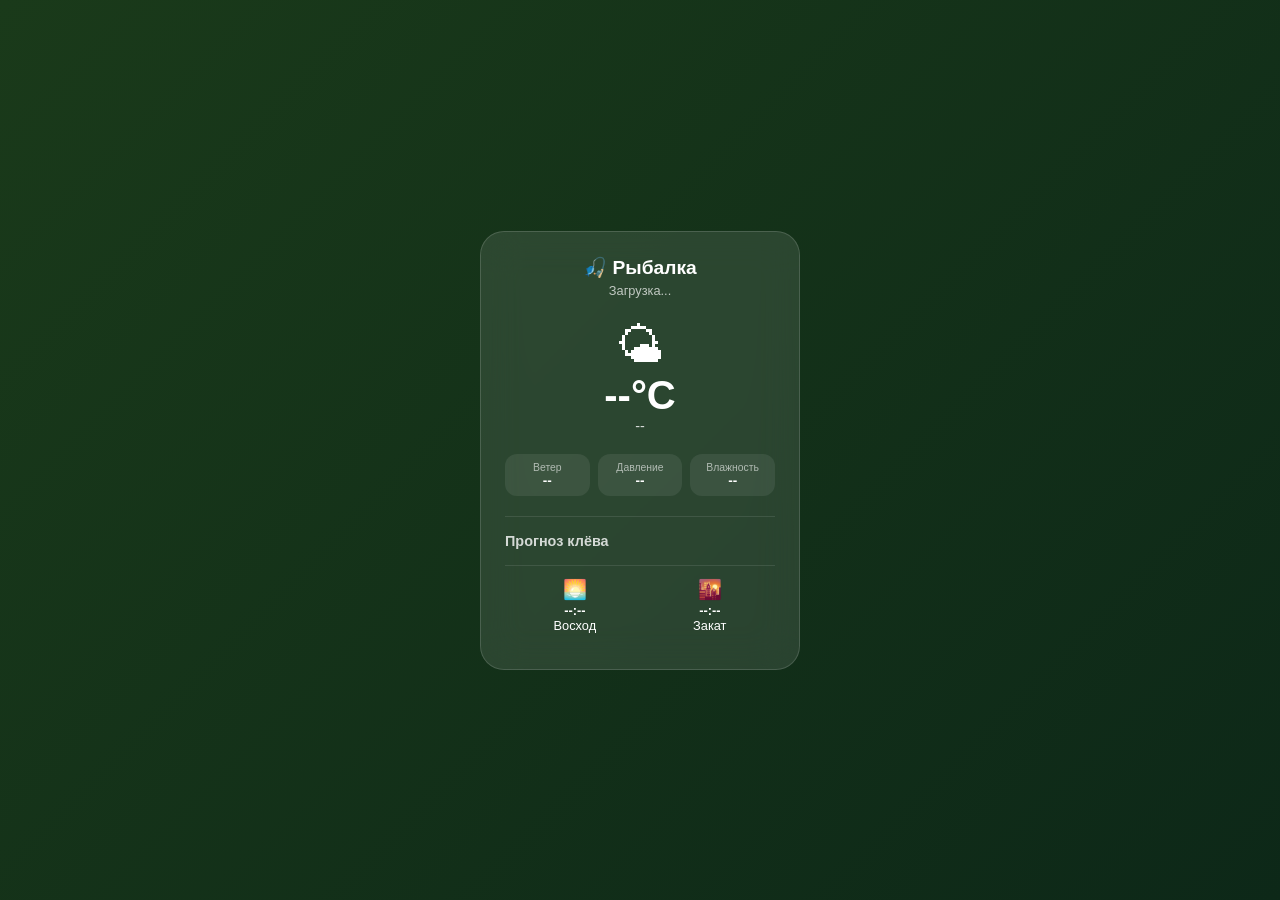
<file: widget.html>
<!DOCTYPE html>
<html lang="ru">
<head>
    <meta charset="UTF-8">
    <meta name="viewport" content="width=device-width, initial-scale=1.0">
    <title>Виджет рыбалки</title>
    <style>
        * { margin: 0; padding: 0; box-sizing: border-box; }
        body {
            font-family: -apple-system, BlinkMacSystemFont, 'SF Pro', sans-serif;
            background: linear-gradient(135deg, #1a3a1a, #0d2818);
            color: #fff;
            min-height: 100vh;
            display: flex;
            flex-direction: column;
            align-items: center;
            justify-content: center;
            padding: 20px;
        }
        .widget {
            background: rgba(255,255,255,.1);
            backdrop-filter: blur(20px);
            border-radius: 24px;
            padding: 24px;
            width: 100%;
            max-width: 320px;
            border: 1px solid rgba(255,255,255,.15);
        }
        .widget-header {
            text-align: center;
            margin-bottom: 20px;
        }
        .widget-header h1 { font-size: 1.2rem; font-weight: 600; }
        .widget-header .city { font-size: .8rem; opacity: .7; margin-top: 4px; }
        .weather-main {
            text-align: center;
            margin-bottom: 20px;
        }
        .weather-main .icon { font-size: 3rem; }
        .weather-main .temp { font-size: 2.5rem; font-weight: 700; }
        .weather-main .desc { font-size: .9rem; opacity: .8; }
        .weather-details {
            display: grid;
            grid-template-columns: repeat(3, 1fr);
            gap: 8px;
            margin-bottom: 20px;
        }
        .detail-item {
            text-align: center;
            padding: 8px;
            background: rgba(255,255,255,.08);
            border-radius: 12px;
        }
        .detail-item .label { font-size: .65rem; opacity: .6; }
        .detail-item .value { font-size: .85rem; font-weight: 600; }
        .forecast {
            border-top: 1px solid rgba(255,255,255,.1);
            padding-top: 16px;
        }
        .forecast h2 { font-size: .9rem; margin-bottom: 12px; opacity: .8; }
        .forecast-item {
            display: flex;
            justify-content: space-between;
            align-items: center;
            padding: 8px 0;
            border-bottom: 1px solid rgba(255,255,255,.05);
        }
        .forecast-item:last-child { border-bottom: none; }
        .forecast-time { font-size: .8rem; opacity: .7; width: 50px; }
        .forecast-rating { font-size: .8rem; font-weight: 600; }
        .forecast-bar-bg {
            flex: 1;
            height: 6px;
            background: rgba(255,255,255,.1);
            border-radius: 3px;
            margin: 0 10px;
        }
        .forecast-bar {
            height: 100%;
            border-radius: 3px;
            transition: width .5s;
        }
        .forecast-bar.excellent { background: #43A047; }
        .forecast-bar.good { background: #7CB342; }
        .forecast-bar.medium { background: #F9A825; }
        .forecast-bar.bad { background: #C62828; }
        .sun-times {
            display: flex;
            justify-content: space-around;
            margin-top: 16px;
            padding-top: 12px;
            border-top: 1px solid rgba(255,255,255,.1);
        }
        .sun-item { text-align: center; font-size: .8rem; }
        .sun-item .icon { font-size: 1.2rem; }
        .sun-item .time { font-weight: 600; margin-top: 2px; }
        .update-time { text-align: center; font-size: .65rem; opacity: .5; margin-top: 12px; }
    </style>
</head>
<body>
    <div class="widget" id="widget">
        <div class="widget-header">
            <h1>🎣 Рыбалка</h1>
            <div class="city" id="city">Загрузка...</div>
        </div>
        <div class="weather-main">
            <div class="icon" id="icon">🌤</div>
            <div class="temp" id="temp">--°C</div>
            <div class="desc" id="desc">--</div>
        </div>
        <div class="weather-details">
            <div class="detail-item"><div class="label">Ветер</div><div class="value" id="wind">--</div></div>
            <div class="detail-item"><div class="label">Давление</div><div class="value" id="pressure">--</div></div>
            <div class="detail-item"><div class="label">Влажность</div><div class="value" id="humidity">--</div></div>
        </div>
        <div class="forecast">
            <h2>Прогноз клёва</h2>
            <div id="forecast-list"></div>
        </div>
        <div class="sun-times">
            <div class="sun-item"><div class="icon">🌅</div><div class="time" id="sunrise">--:--</div><div class="label">Восход</div></div>
            <div class="sun-item"><div class="icon">🌇</div><div class="time" id="sunset">--:--</div><div class="label">Закат</div></div>
        </div>
        <div class="update-time" id="update-time"></div>
    </div>
    <script>
        const WMO = {0:'☀️',1:'🌤',2:'⛅',3:'☁️',45:'🌫',48:'🌫',51:'🌦',53:'🌦',55:'🌧',61:'🌧',63:'🌧',65:'🌧',71:'❄',73:'❄',75:'❄',80:'🌧',81:'🌧',82:'🌧',95:'⛈',96:'⛈',99:'⛈'};
        const WMO_TEXT = {0:'Ясно',1:'Преимущественно ясно',2:'Переменная облачность',3:'Пасмурно',45:'Туман',48:'Изморозь',51:'Лёгкая морось',53:'Морось',55:'Сильная морось',61:'Небольшой дождь',63:'Дождь',65:'Сильный дождь',71:'Небольшой снег',73:'Снег',75:'Сильный снег',80:'Небольшой ливень',81:'Ливень',82:'Сильный ливень',95:'Гроза',96:'Гроза с градом',99:'Сильная гроза'};

        async function load() {
            try {
                const geoRes = await fetch('https://geocoding-api.open-meteo.com/v1/search?name=Москва&count=1&language=ru&format=json');
                const geoData = await geoRes.json();
                if (!geoData.results?.length) return;
                const {latitude:lat, longitude:lon} = geoData.results[0];

                const wRes = await fetch(`https://api.open-meteo.com/v1/forecast?latitude=${lat}&longitude=${lon}&current=temperature_2m,relative_humidity_2m,weather_code,wind_speed_10m,wind_direction_10m,surface_pressure,apparent_temperature&daily=weather_code,temperature_2m_max,temperature_2m_min,precipitation_sum,wind_speed_10m_max&timezone=auto&forecast_days=2&wind_speed_unit=ms`);
                const data = await wRes.json();
                const cur = data.current;
                const daily = data.daily;

                document.getElementById('icon').textContent = WMO[cur.weather_code] || '🌤';
                document.getElementById('temp').textContent = Math.round(cur.temperature_2m) + '°C';
                document.getElementById('desc').textContent = WMO_TEXT[cur.weather_code] || '--';
                document.getElementById('wind').textContent = cur.wind_speed_10m + ' м/с';
                document.getElementById('pressure').textContent = Math.round(cur.surface_pressure * 0.75) + ' мм';
                document.getElementById('humidity').textContent = cur.relative_humidity_2m + '%';
                document.getElementById('city').textContent = '📍 Москва';

                // Sunrise/sunset
                const dayOfYear = Math.floor((Date.UTC(now.getFullYear(), now.getMonth(), now.getDate()) - Date.UTC(now.getFullYear(), 0, 0)) / 86400000) + 1;
                const gamma = (2 * Math.PI / 365) * (dayOfYear - 1);
                const decl = 0.006918 - 0.399912 * Math.cos(gamma) + 0.070257 * Math.sin(gamma) - 0.006758 * Math.cos(2*gamma) + 0.000907 * Math.sin(2*gamma);
                const latRad = lat * Math.PI / 180;
                const cosHA = (Math.cos(90.833 * Math.PI / 180) - Math.sin(latRad) * Math.sin(decl)) / (Math.cos(latRad) * Math.cos(decl));
                if (cosHA <= 1 && cosHA >= -1) {
                    const HA = Math.acos(cosHA) * 180 / Math.PI;
                    const B = (2 * Math.PI / 365) * (dayOfYear - 81);
                    const EoT = 9.87 * Math.sin(2*B) - 7.53 * Math.cos(B) - 1.5 * Math.sin(B);
                    const riseMin = 720 - 4 * (lon + HA) - EoT;
                    const setMin = 720 - 4 * (lon - HA) - EoT;
                    const tz = Math.round(lon / 15);
                    const fmt = m => { const h = ((m/60)%24+24)%24; return String(Math.floor(h)).padStart(2,'0') + ':' + String(Math.round((h-Math.floor(h))*60)%60).padStart(2,'0'); };
                    document.getElementById('sunrise').textContent = fmt(riseMin/60 + tz);
                    document.getElementById('sunset').textContent = fmt(setMin/60 + tz);
                }

                // Forecast
                const now = new Date();
                const hour = now.getHours();
                const slots = [{id:'morning',h:7,time:'Утро'},{id:'day',h:12,time:'День'},{id:'evening',h:19,time:'Вечер'},{id:'night',h:1,time:'Ночь'}];
                const forecastHtml = slots.map(s => {
                    const moon = getMoonPhase(now);
                    const mf = moon < 0.1 || moon > 0.9 ? 0.7 : (moon >= 0.45 && moon <= 0.55 ? 1.0 : 0.6);
                    const sf = [0.2,0.2,0.3,0.5,0.7,0.9,1.0,0.95,0.8,0.6,0.3,0.2][now.getMonth()];
                    const tf = s.h >= 5 && s.h < 9 ? 0.9 : s.h >= 9 && s.h < 14 ? 0.5 : s.h >= 14 && s.h < 18 ? 0.6 : s.h >= 18 && s.h < 22 ? 0.85 : 0.3;
                    const pct = Math.round(Math.min(1, mf * sf * tf) * 100);
                    let cls = pct >= 75 ? 'excellent' : pct >= 55 ? 'good' : pct >= 35 ? 'medium' : 'bad';
                    let text = pct >= 75 ? 'Отлично' : pct >= 55 ? 'Хорошо' : pct >= 35 ? 'Средне' : 'Слабо';
                    return `<div class="forecast-item">
                        <span class="forecast-time">${s.time}</span>
                        <span class="forecast-rating" style="color:${cls==='excellent'?'#43A047':cls==='good'?'#7CB342':cls==='medium'?'#F9A825':'#C62828'}">${text}</span>
                        <div class="forecast-bar-bg"><div class="forecast-bar ${cls}" style="width:${pct}%"></div></div>
                    </div>`;
                }).join('');
                document.getElementById('forecast-list').innerHTML = forecastHtml;

                document.getElementById('update-time').textContent = 'Обновлено: ' + now.toLocaleTimeString('ru-RU');
            } catch(e) {
                console.error('Widget error:', e);
            }
        }

        function getMoonPhase(date) {
            const y=date.getFullYear(), m=date.getMonth()+1, d=date.getDate();
            let c=0,e=0; if(m<3){c=y-1;e=m+12;}else{c=y;e=m;}
            const a=Math.floor(c/100),b=Math.floor(a/4),f=Math.floor(8*(a+2)/25),g=Math.floor((c-b+f+30)/4);
            const jd=Math.floor(365.25*(c+4716))+Math.floor(30.6001*(e+1))+d+g-1524.5;
            return ((jd-2451549.5)/29.53059)%1;
        }

        load();
        setInterval(load, 600000); // Обновление каждые 10 минут
    </script>
</body>
</html>
</file>
